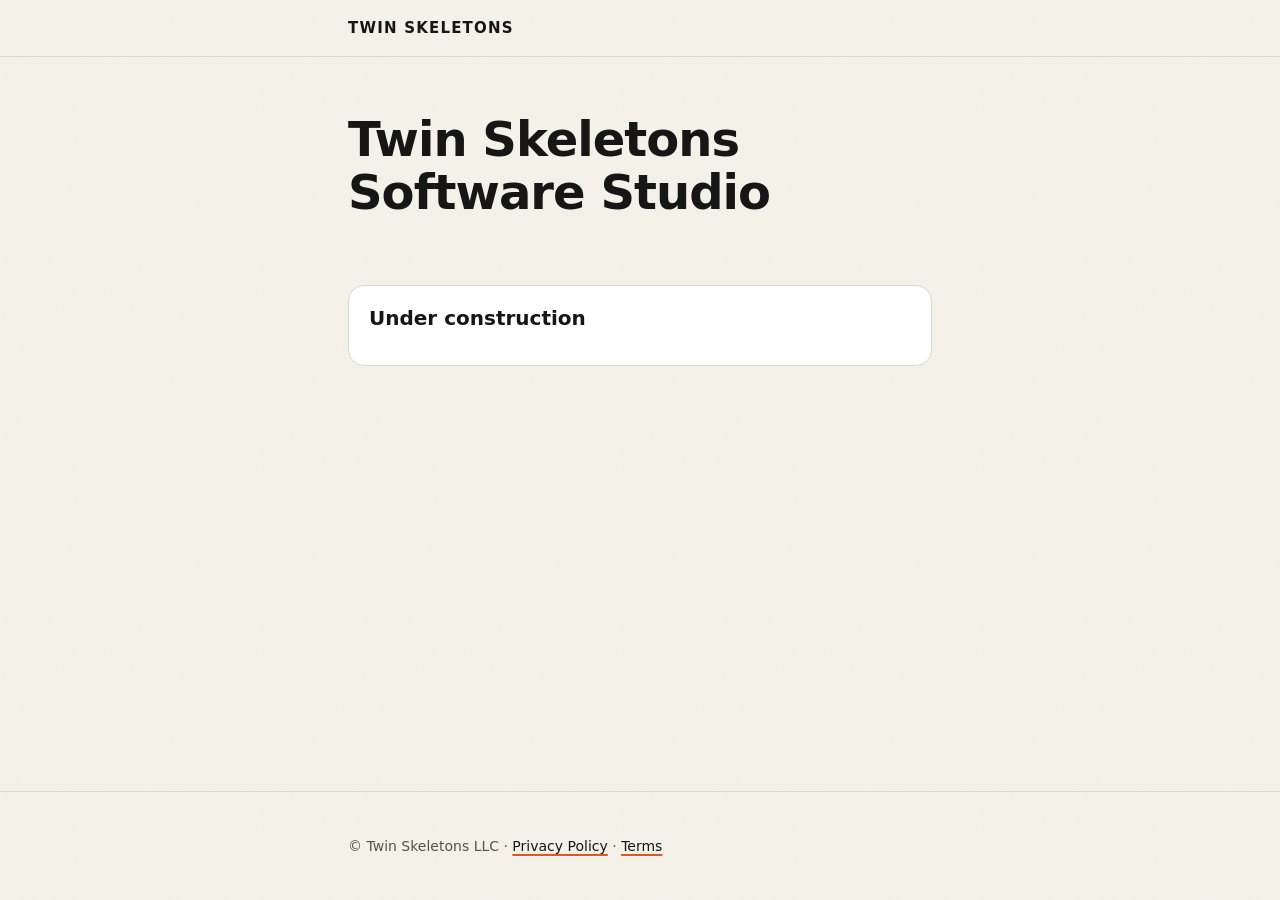
<file: index.html>
<!DOCTYPE html>
<html lang="en">
<head>
  <meta charset="utf-8">
  <meta name="viewport" content="width=device-width, initial-scale=1">
  <meta name="color-scheme" content="light">
  <meta name="theme-color" content="#F5F2EA">
  <meta name="description" content="Twin Skeletons LLC is a software studio.">
  <title>Twin Skeletons Software Studio</title>
  <link rel="stylesheet" href="/styles.css">
</head>
<body>
  <header class="site-header">
    <div class="site-header-inner">
      <span class="logo-slot" aria-hidden="true"></span>
      <a class="wordmark" href="/">TWIN SKELETONS</a>
    </div>
  </header>
  <main>
    <section class="hero">
      <h1>Twin Skeletons Software Studio</h1>
    </section>
    <section class="card">
      <h2>Under construction</h2>
    </section>
  </main>
  <footer class="site-footer">
    <div class="site-footer-inner">
      <p>© Twin Skeletons LLC · <a href="/privacy">Privacy Policy</a> · <a href="/terms">Terms</a></p>
    </div>
  </footer>
</body>
</html>
</file>
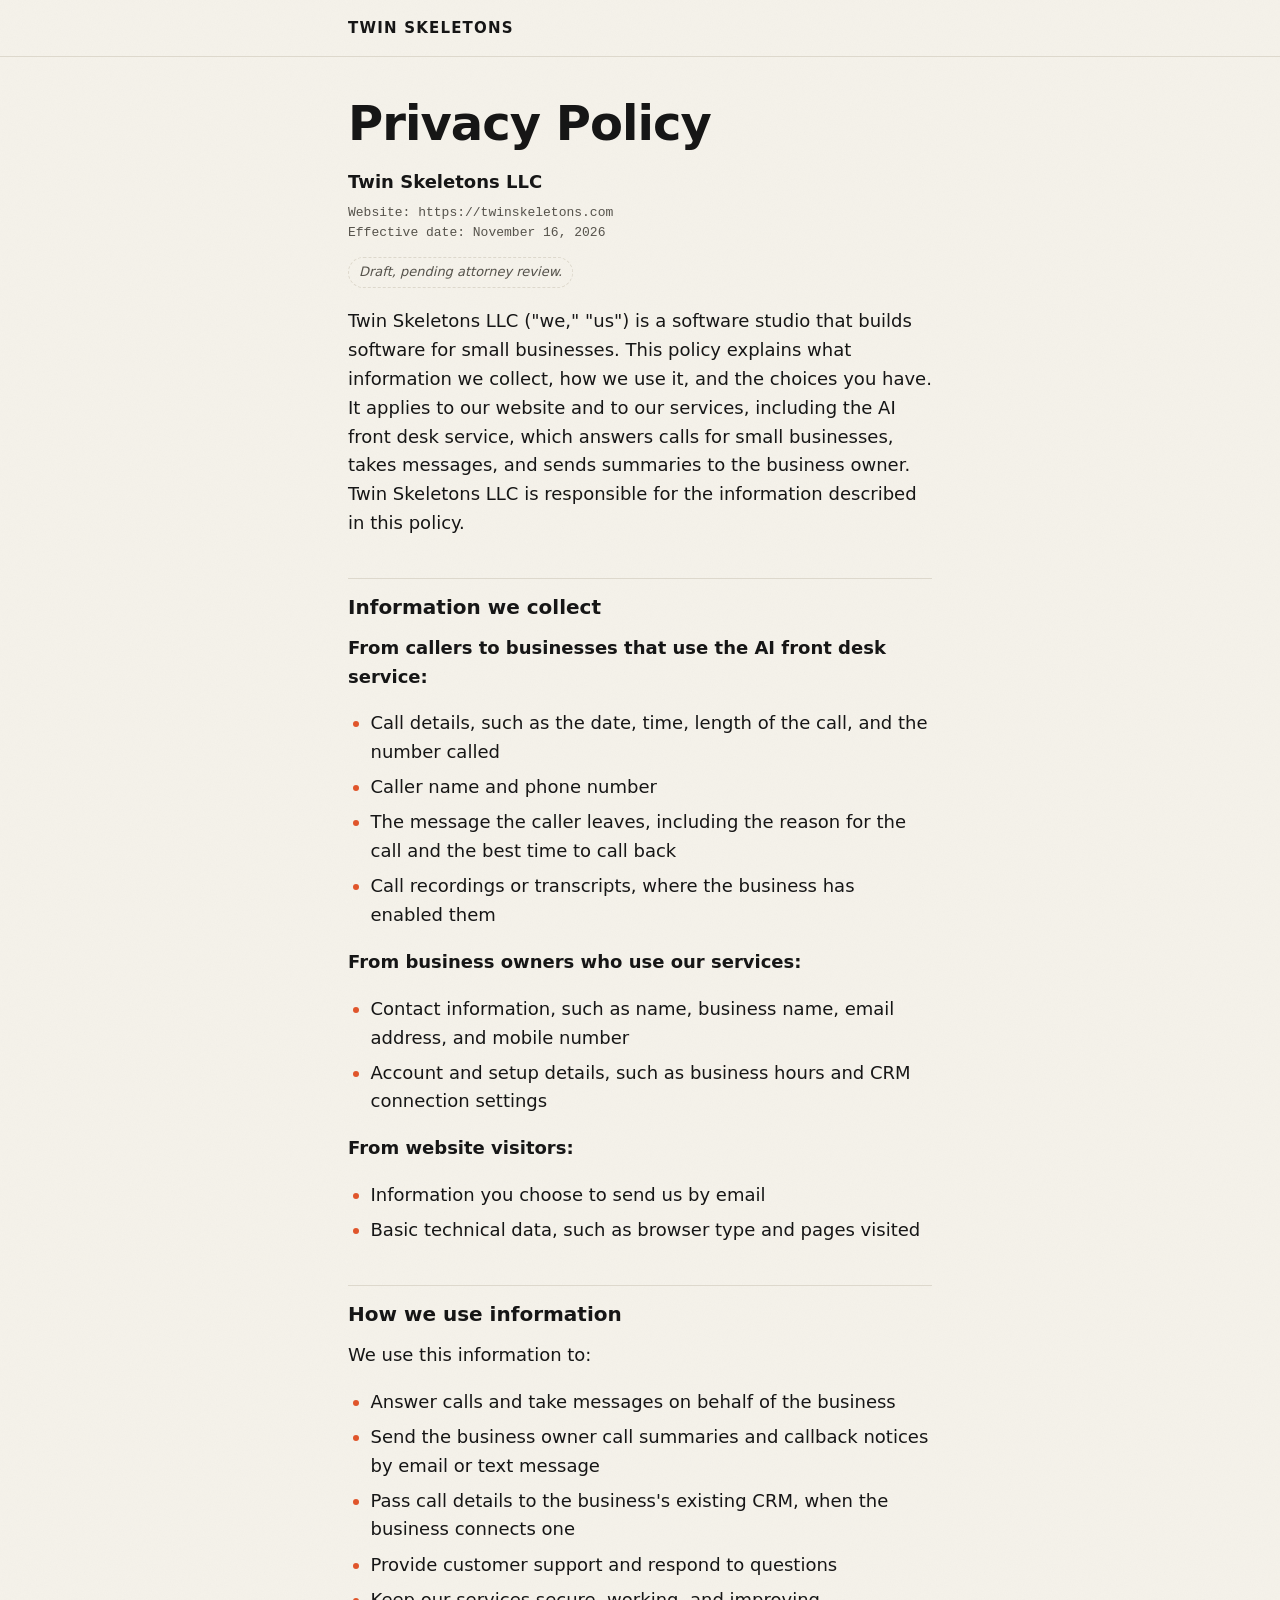
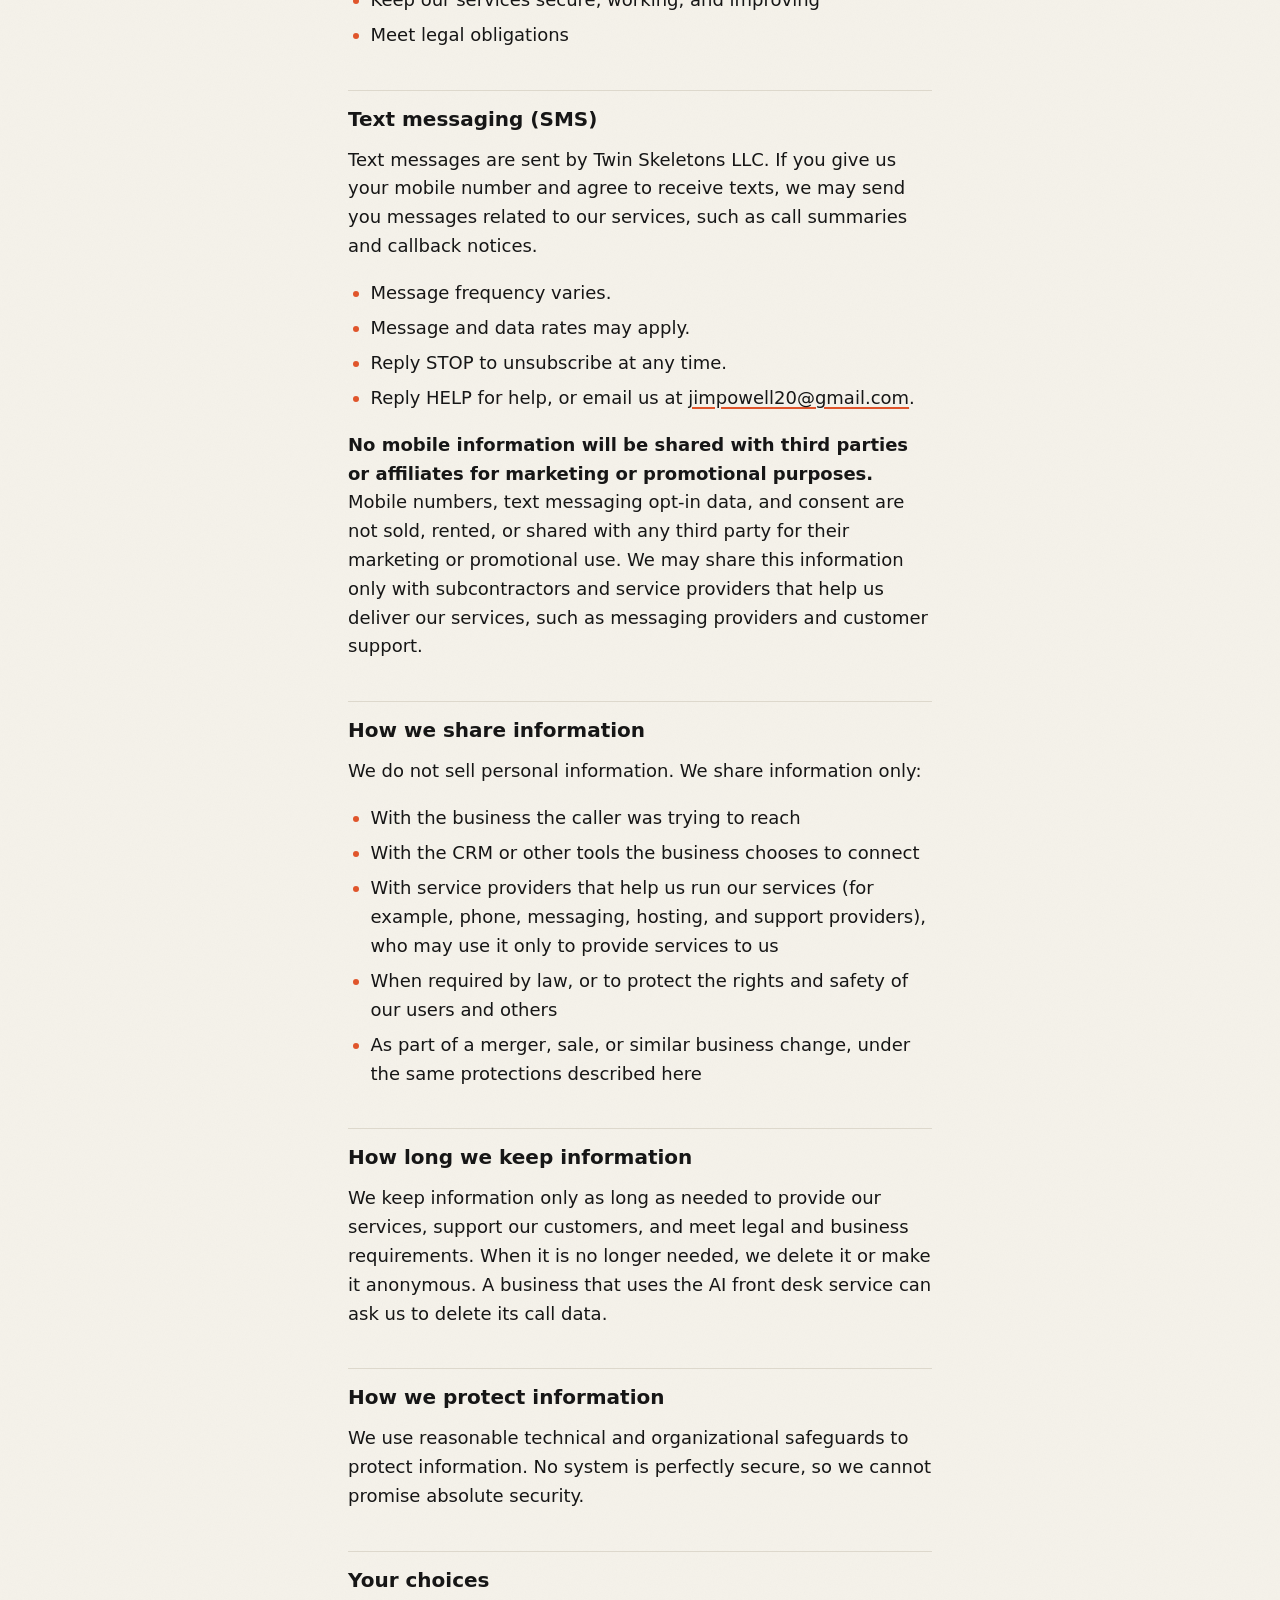
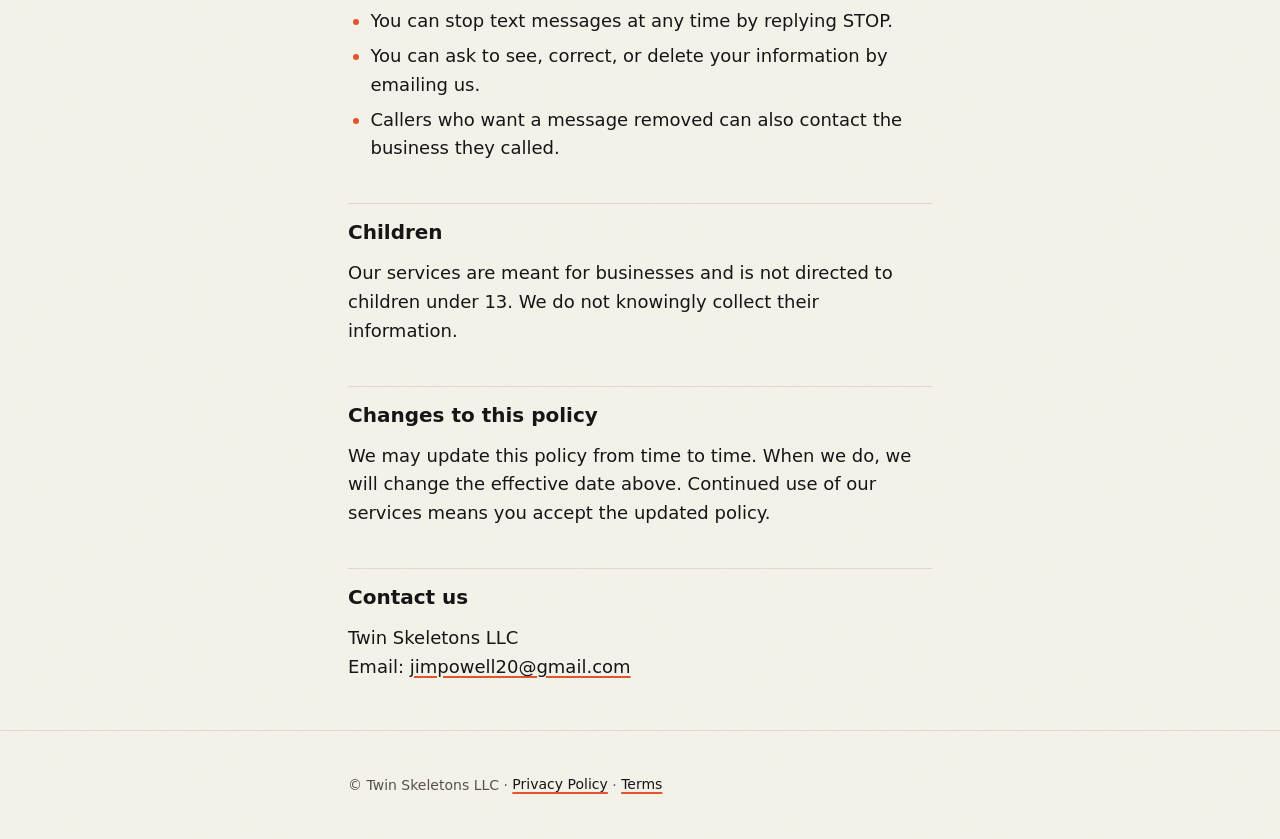
<file: privacy/index.html>
<!DOCTYPE html>
<html lang="en">
<head>
  <meta charset="utf-8">
  <meta name="viewport" content="width=device-width, initial-scale=1">
  <meta name="color-scheme" content="light">
  <meta name="theme-color" content="#F5F2EA">
  <meta name="description" content="Twin Skeletons LLC ("we," "us") is a software studio that builds software for small businesses.">
  <title>Privacy Policy · Twin Skeletons LLC</title>
  <link rel="stylesheet" href="/styles.css">
</head>
<body class="legal">
  <header class="site-header">
    <div class="site-header-inner">
      <span class="logo-slot" aria-hidden="true"></span>
      <a class="wordmark" href="/">TWIN SKELETONS</a>
    </div>
  </header>
  <main>
    <h1>Privacy Policy</h1>
    <p class="company-line">Twin Skeletons LLC</p>
    <p class="meta-lines">Website: https://twinskeletons.com<br>
    Effective date: November 16, 2026</p>
    <p class="draft-pill">Draft, pending attorney review.</p>
    <p>Twin Skeletons LLC ("we," "us") is a software studio that builds software for small businesses. This policy explains what information we collect, how we use it, and the choices you have. It applies to our website and to our services, including the AI front desk service, which answers calls for small businesses, takes messages, and sends summaries to the business owner. Twin Skeletons LLC is responsible for the information described in this policy.</p>

    <h2>Information we collect</h2>
    <p><strong>From callers to businesses that use the AI front desk service:</strong></p>
    <ul>
      <li>Call details, such as the date, time, length of the call, and the number called</li>
      <li>Caller name and phone number</li>
      <li>The message the caller leaves, including the reason for the call and the best time to call back</li>
      <li>Call recordings or transcripts, where the business has enabled them</li>
    </ul>
    <p><strong>From business owners who use our services:</strong></p>
    <ul>
      <li>Contact information, such as name, business name, email address, and mobile number</li>
      <li>Account and setup details, such as business hours and CRM connection settings</li>
    </ul>
    <p><strong>From website visitors:</strong></p>
    <ul>
      <li>Information you choose to send us by email</li>
      <li>Basic technical data, such as browser type and pages visited</li>
    </ul>

    <h2>How we use information</h2>
    <p>We use this information to:</p>
    <ul>
      <li>Answer calls and take messages on behalf of the business</li>
      <li>Send the business owner call summaries and callback notices by email or text message</li>
      <li>Pass call details to the business's existing CRM, when the business connects one</li>
      <li>Provide customer support and respond to questions</li>
      <li>Keep our services secure, working, and improving</li>
      <li>Meet legal obligations</li>
    </ul>

    <h2>Text messaging (SMS)</h2>
    <p>Text messages are sent by Twin Skeletons LLC. If you give us your mobile number and agree to receive texts, we may send you messages related to our services, such as call summaries and callback notices.</p>
    <ul>
      <li>Message frequency varies.</li>
      <li>Message and data rates may apply.</li>
      <li>Reply STOP to unsubscribe at any time.</li>
      <li>Reply HELP for help, or email us at <a href="mailto:jimpowell20@gmail.com">jimpowell20@gmail.com</a>.</li>
    </ul>
    <p><strong>No mobile information will be shared with third parties or affiliates for marketing or promotional purposes.</strong> Mobile numbers, text messaging opt-in data, and consent are not sold, rented, or shared with any third party for their marketing or promotional use. We may share this information only with subcontractors and service providers that help us deliver our services, such as messaging providers and customer support.</p>

    <h2>How we share information</h2>
    <p>We do not sell personal information. We share information only:</p>
    <ul>
      <li>With the business the caller was trying to reach</li>
      <li>With the CRM or other tools the business chooses to connect</li>
      <li>With service providers that help us run our services (for example, phone, messaging, hosting, and support providers), who may use it only to provide services to us</li>
      <li>When required by law, or to protect the rights and safety of our users and others</li>
      <li>As part of a merger, sale, or similar business change, under the same protections described here</li>
    </ul>

    <h2>How long we keep information</h2>
    <p>We keep information only as long as needed to provide our services, support our customers, and meet legal and business requirements. When it is no longer needed, we delete it or make it anonymous. A business that uses the AI front desk service can ask us to delete its call data.</p>

    <h2>How we protect information</h2>
    <p>We use reasonable technical and organizational safeguards to protect information. No system is perfectly secure, so we cannot promise absolute security.</p>

    <h2>Your choices</h2>
    <ul>
      <li>You can stop text messages at any time by replying STOP.</li>
      <li>You can ask to see, correct, or delete your information by emailing us.</li>
      <li>Callers who want a message removed can also contact the business they called.</li>
    </ul>

    <h2>Children</h2>
    <p>Our services are meant for businesses and is not directed to children under 13. We do not knowingly collect their information.</p>

    <h2>Changes to this policy</h2>
    <p>We may update this policy from time to time. When we do, we will change the effective date above. Continued use of our services means you accept the updated policy.</p>

    <h2>Contact us</h2>
    <p>Twin Skeletons LLC<br>
    Email: <a href="mailto:jimpowell20@gmail.com">jimpowell20@gmail.com</a></p>
  </main>
  <footer class="site-footer">
    <div class="site-footer-inner">
      <p>© Twin Skeletons LLC · <a href="/privacy">Privacy Policy</a> · <a href="/terms">Terms</a></p>
    </div>
  </footer>
</body>
</html>
</file>
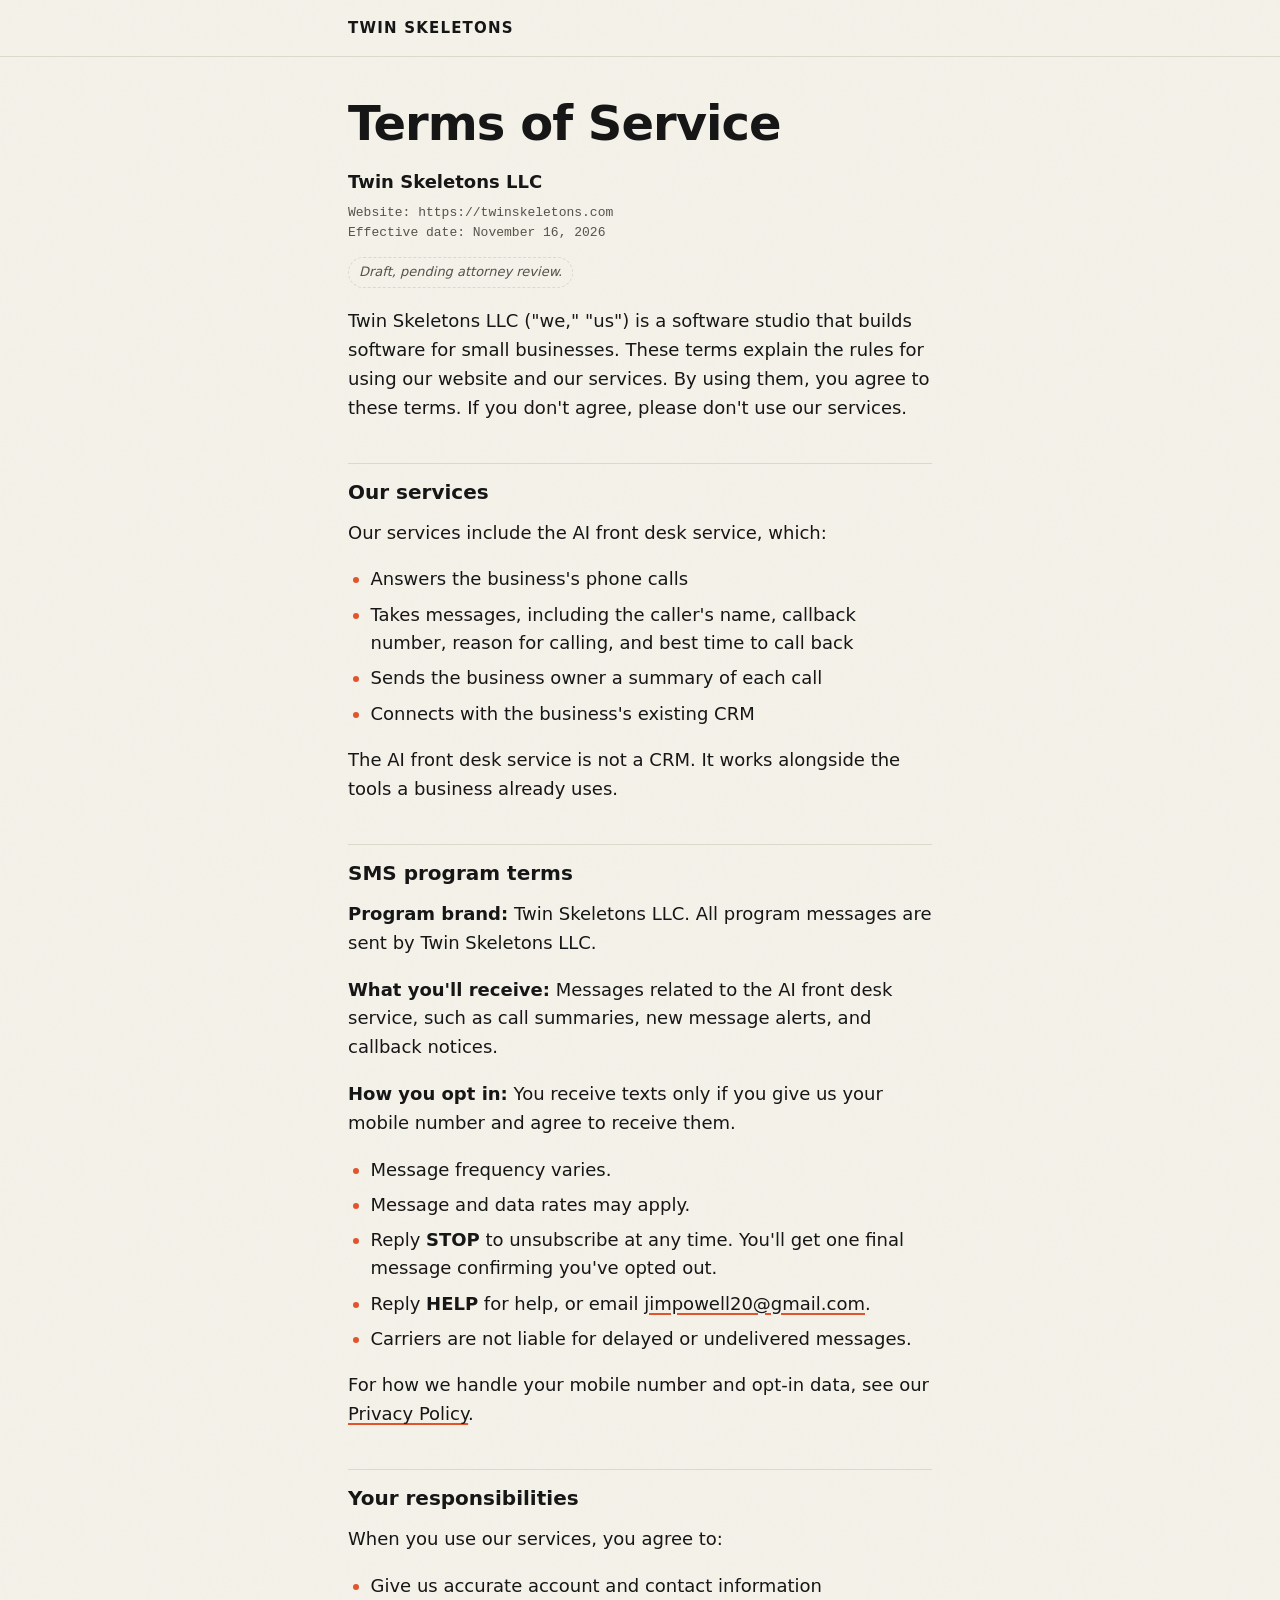
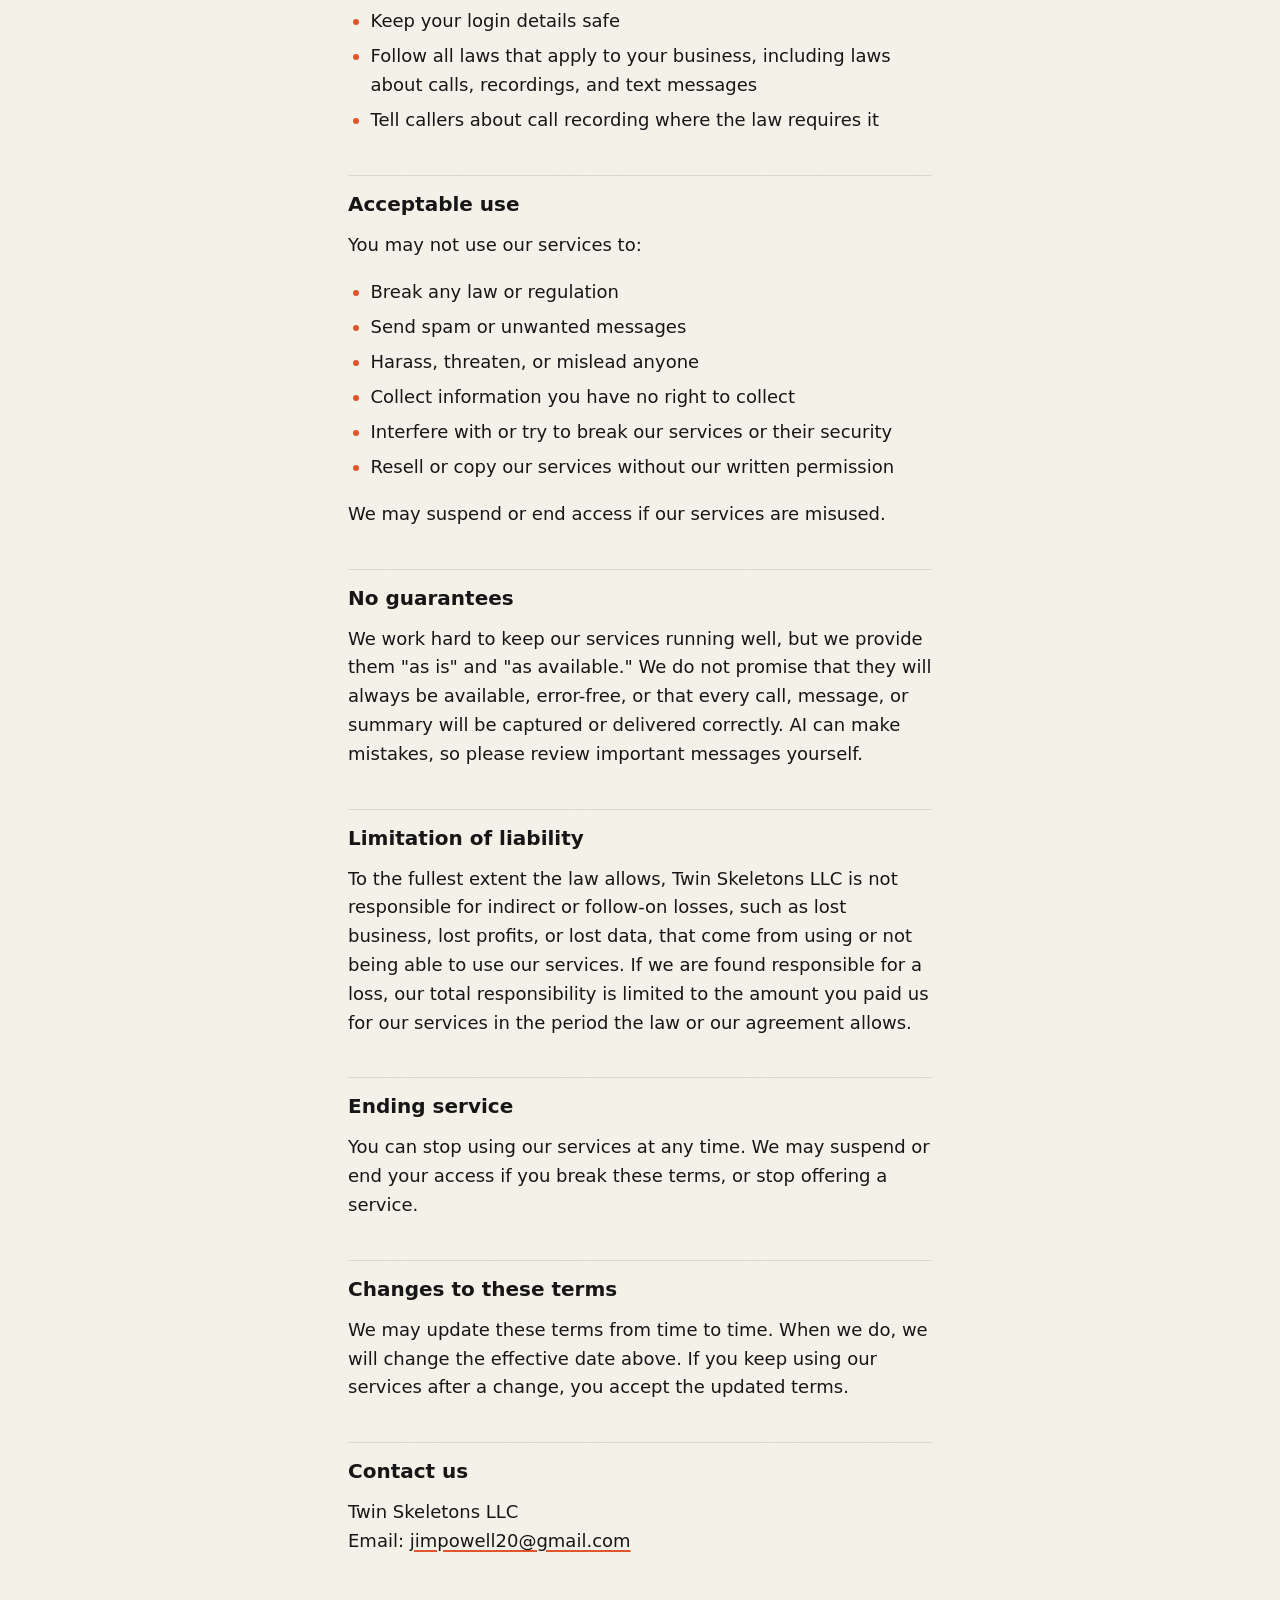
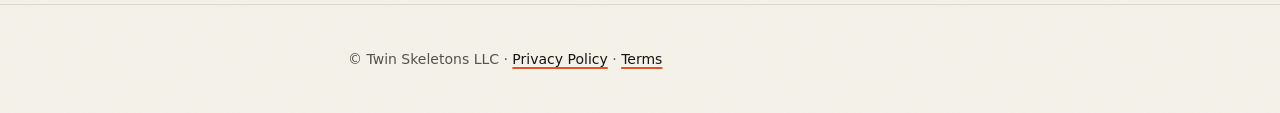
<file: terms/index.html>
<!DOCTYPE html>
<html lang="en">
<head>
  <meta charset="utf-8">
  <meta name="viewport" content="width=device-width, initial-scale=1">
  <meta name="color-scheme" content="light">
  <meta name="theme-color" content="#F5F2EA">
  <meta name="description" content="Twin Skeletons LLC ("we," "us") is a software studio that builds software for small businesses.">
  <title>Terms of Service · Twin Skeletons LLC</title>
  <link rel="stylesheet" href="/styles.css">
</head>
<body class="legal">
  <header class="site-header">
    <div class="site-header-inner">
      <span class="logo-slot" aria-hidden="true"></span>
      <a class="wordmark" href="/">TWIN SKELETONS</a>
    </div>
  </header>
  <main>
    <h1>Terms of Service</h1>
    <p class="company-line">Twin Skeletons LLC</p>
    <p class="meta-lines">Website: https://twinskeletons.com<br>
    Effective date: November 16, 2026</p>
    <p class="draft-pill">Draft, pending attorney review.</p>
    <p>Twin Skeletons LLC ("we," "us") is a software studio that builds software for small businesses. These terms explain the rules for using our website and our services. By using them, you agree to these terms. If you don't agree, please don't use our services.</p>

    <h2>Our services</h2>
    <p>Our services include the AI front desk service, which:</p>
    <ul>
      <li>Answers the business's phone calls</li>
      <li>Takes messages, including the caller's name, callback number, reason for calling, and best time to call back</li>
      <li>Sends the business owner a summary of each call</li>
      <li>Connects with the business's existing CRM</li>
    </ul>
    <p>The AI front desk service is not a CRM. It works alongside the tools a business already uses.</p>

    <h2>SMS program terms</h2>
    <p><strong>Program brand:</strong> Twin Skeletons LLC. All program messages are sent by Twin Skeletons LLC.</p>
    <p><strong>What you'll receive:</strong> Messages related to the AI front desk service, such as call summaries, new message alerts, and callback notices.</p>
    <p><strong>How you opt in:</strong> You receive texts only if you give us your mobile number and agree to receive them.</p>
    <ul>
      <li>Message frequency varies.</li>
      <li>Message and data rates may apply.</li>
      <li>Reply <strong>STOP</strong> to unsubscribe at any time. You'll get one final message confirming you've opted out.</li>
      <li>Reply <strong>HELP</strong> for help, or email <a href="mailto:jimpowell20@gmail.com">jimpowell20@gmail.com</a>.</li>
      <li>Carriers are not liable for delayed or undelivered messages.</li>
    </ul>
    <p>For how we handle your mobile number and opt-in data, see our <a href="/privacy">Privacy Policy</a>.</p>

    <h2>Your responsibilities</h2>
    <p>When you use our services, you agree to:</p>
    <ul>
      <li>Give us accurate account and contact information</li>
      <li>Keep your login details safe</li>
      <li>Follow all laws that apply to your business, including laws about calls, recordings, and text messages</li>
      <li>Tell callers about call recording where the law requires it</li>
    </ul>

    <h2>Acceptable use</h2>
    <p>You may not use our services to:</p>
    <ul>
      <li>Break any law or regulation</li>
      <li>Send spam or unwanted messages</li>
      <li>Harass, threaten, or mislead anyone</li>
      <li>Collect information you have no right to collect</li>
      <li>Interfere with or try to break our services or their security</li>
      <li>Resell or copy our services without our written permission</li>
    </ul>
    <p>We may suspend or end access if our services are misused.</p>

    <h2>No guarantees</h2>
    <p>We work hard to keep our services running well, but we provide them "as is" and "as available." We do not promise that they will always be available, error-free, or that every call, message, or summary will be captured or delivered correctly. AI can make mistakes, so please review important messages yourself.</p>

    <h2>Limitation of liability</h2>
    <p>To the fullest extent the law allows, Twin Skeletons LLC is not responsible for indirect or follow-on losses, such as lost business, lost profits, or lost data, that come from using or not being able to use our services. If we are found responsible for a loss, our total responsibility is limited to the amount you paid us for our services in the period the law or our agreement allows.</p>

    <h2>Ending service</h2>
    <p>You can stop using our services at any time. We may suspend or end your access if you break these terms, or stop offering a service.</p>

    <h2>Changes to these terms</h2>
    <p>We may update these terms from time to time. When we do, we will change the effective date above. If you keep using our services after a change, you accept the updated terms.</p>

    <h2>Contact us</h2>
    <p>Twin Skeletons LLC<br>
    Email: <a href="mailto:jimpowell20@gmail.com">jimpowell20@gmail.com</a></p>
  </main>
  <footer class="site-footer">
    <div class="site-footer-inner">
      <p>© Twin Skeletons LLC · <a href="/privacy">Privacy Policy</a> · <a href="/terms">Terms</a></p>
    </div>
  </footer>
</body>
</html>
</file>
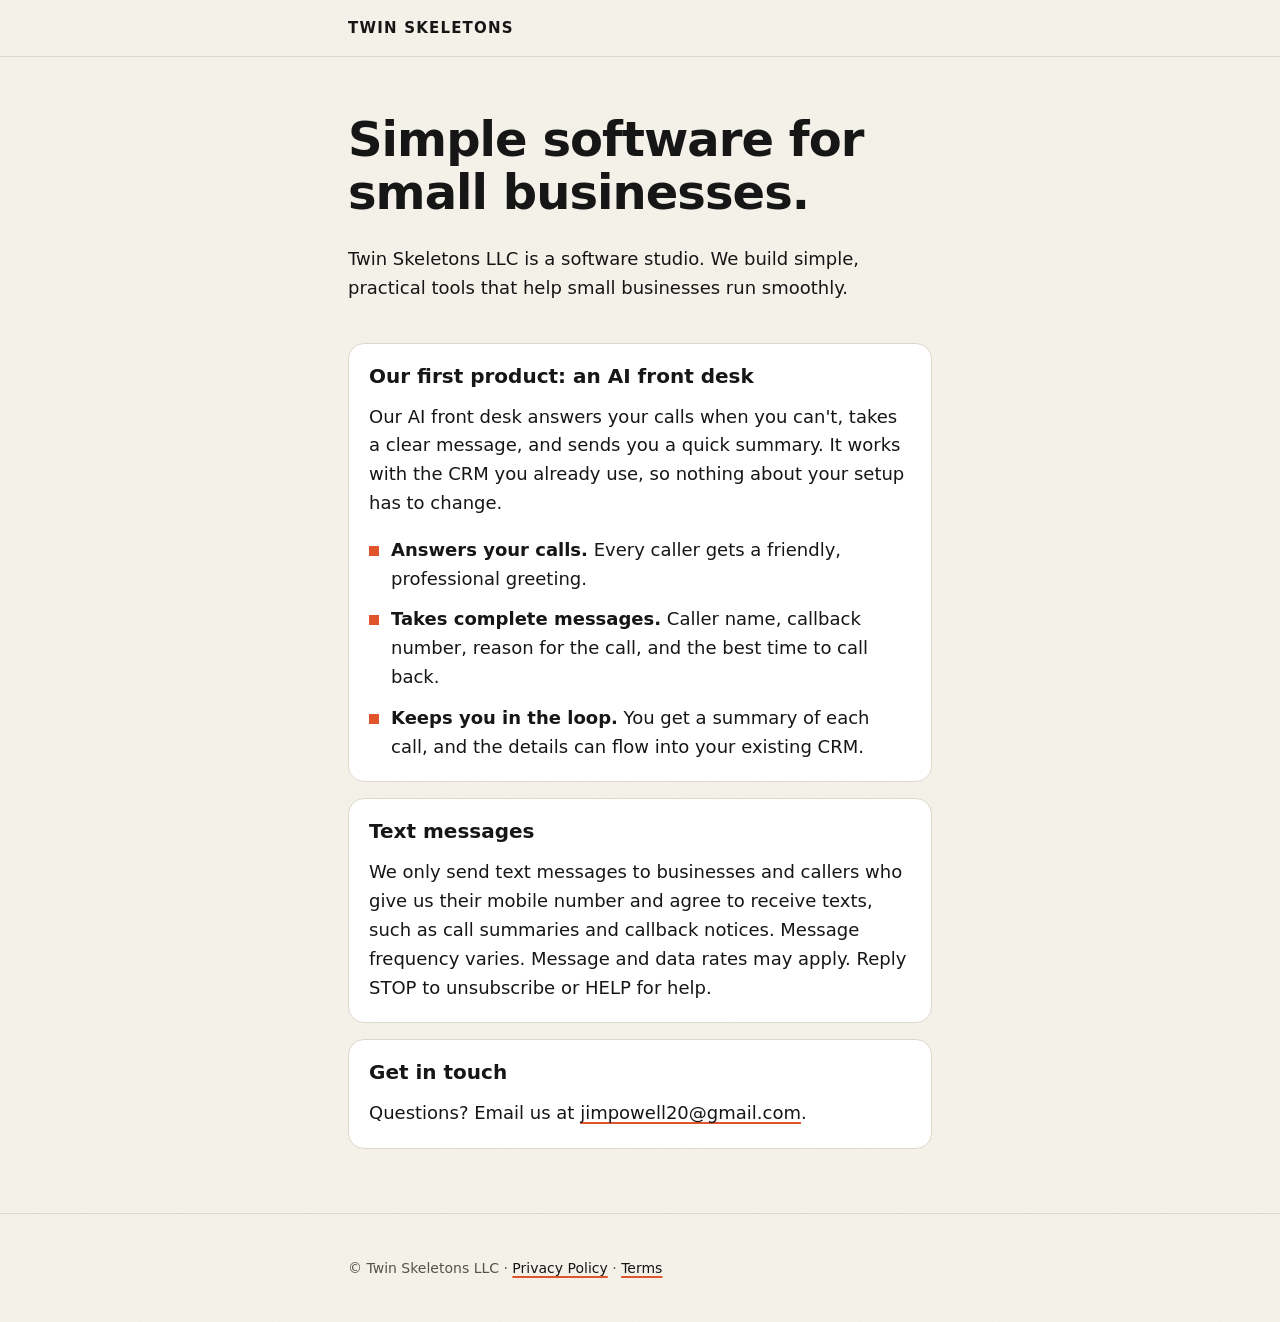
<file: home-v1.html>
<!DOCTYPE html>
<html lang="en">
<head>
  <meta charset="utf-8">
  <meta name="viewport" content="width=device-width, initial-scale=1">
  <meta name="color-scheme" content="light">
  <meta name="theme-color" content="#F5F2EA">
  <meta name="description" content="Twin Skeletons LLC is a software studio.">
  <title>Simple software for small businesses. · Twin Skeletons LLC</title>
  <link rel="stylesheet" href="/styles.css">
</head>
<body>
  <header class="site-header">
    <div class="site-header-inner">
      <span class="logo-slot" aria-hidden="true"></span>
      <a class="wordmark" href="/">TWIN SKELETONS</a>
    </div>
  </header>
  <main>
    <section class="hero">
      <h1>Simple software for small businesses.</h1>
      <p>Twin Skeletons LLC is a software studio. We build simple, practical tools that help small businesses run smoothly.</p>
    </section>
    <section class="card">
      <h2>Our first product: an AI front desk</h2>
      <p>Our AI front desk answers your calls when you can't, takes a clear message, and sends you a quick summary. It works with the CRM you already use, so nothing about your setup has to change.</p>
      <ul class="features">
        <li><strong>Answers your calls.</strong> Every caller gets a friendly, professional greeting.</li>
        <li><strong>Takes complete messages.</strong> Caller name, callback number, reason for the call, and the best time to call back.</li>
        <li><strong>Keeps you in the loop.</strong> You get a summary of each call, and the details can flow into your existing CRM.</li>
      </ul>
    </section>
    <section class="card">
      <h2>Text messages</h2>
      <p>We only send text messages to businesses and callers who give us their mobile number and agree to receive texts, such as call summaries and callback notices. Message frequency varies. Message and data rates may apply. Reply STOP to unsubscribe or HELP for help.</p>
    </section>
    <section class="card">
      <h2>Get in touch</h2>
      <p class="get-in-touch">Questions? Email us at <a href="mailto:jimpowell20@gmail.com">jimpowell20@gmail.com</a>.</p>
    </section>
  </main>
  <footer class="site-footer">
    <div class="site-footer-inner">
      <p>© Twin Skeletons LLC · <a href="/privacy">Privacy Policy</a> · <a href="/terms">Terms</a></p>
    </div>
  </footer>
</body>
</html>
</file>
<file: styles.css>
/* Twin Skeletons LLC — shared styles */
:root {
  --paper: #F5F2EA;
  --ink: #161616;
  --ink-2: #55524B;
  --rule: #DDD8CC;
  --card: #FFFFFF;
  --accent: #E0552B;
  --font-body: system-ui, -apple-system, "Segoe UI", Roboto, Helvetica, Arial, sans-serif;
  --font-heading: ui-rounded, "SF Pro Rounded", system-ui, -apple-system, sans-serif;
  --font-mono: ui-monospace, "SF Mono", Menlo, Consolas, monospace;
}

*,
*::before,
*::after {
  box-sizing: border-box;
}

html {
  color-scheme: light;
}

body {
  margin: 0;
  min-height: 100vh;
  display: flex;
  flex-direction: column;
  background-color: var(--paper);
  background-image: url("data:image/svg+xml,%3Csvg xmlns='http://www.w3.org/2000/svg' width='180' height='180'%3E%3Cfilter id='g'%3E%3CfeTurbulence type='fractalNoise' baseFrequency='0.85' numOctaves='4' stitchTiles='stitch'/%3E%3CfeColorMatrix type='saturate' values='0'/%3E%3C/filter%3E%3Crect width='100%25' height='100%25' filter='url(%23g)' opacity='0.04'/%3E%3C/svg%3E");
  color: var(--ink);
  font-family: var(--font-body);
  font-size: 17px;
  line-height: 1.6;
  overflow-wrap: break-word;
}

main {
  flex: 1;
  width: 100%;
  max-width: 640px;
  margin-inline: auto;
  padding-inline: 20px;
}

a {
  color: var(--ink);
  text-decoration: underline;
  text-decoration-color: var(--accent);
  text-underline-offset: 3px;
  text-decoration-thickness: 2px;
}

a:focus-visible,
.wordmark:focus-visible {
  outline: 2px solid var(--accent);
  outline-offset: 2px;
}

.site-header {
  border-bottom: 1px solid var(--rule);
}

.site-header-inner,
.site-footer-inner {
  width: 100%;
  max-width: 640px;
  margin-inline: auto;
  padding-inline: 20px;
}

.site-header-inner {
  display: flex;
  align-items: center;
  gap: 10px;
  height: 56px;
}

.logo-slot:empty {
  display: none;
}

.logo-slot:not(:empty) {
  display: block;
  width: 28px;
  height: 28px;
  flex: 0 0 28px;
}

.wordmark {
  display: inline-flex;
  align-items: center;
  min-height: 44px;
  font-family: var(--font-heading);
  font-size: 15px;
  font-weight: 800;
  letter-spacing: 0.08em;
  line-height: 1;
  color: var(--ink);
  text-decoration: none;
}

h1,
h2 {
  font-family: var(--font-heading);
  color: var(--ink);
  margin: 0;
}

h1 {
  font-size: 34px;
  line-height: 1.1;
  font-weight: 800;
  letter-spacing: -0.02em;
}

h2 {
  font-size: 20px;
  line-height: 1.25;
  font-weight: 700;
}

p {
  margin: 0 0 1em;
}

p:last-child {
  margin-bottom: 0;
}

.hero {
  padding: 56px 0 40px;
}

.hero h1 {
  margin-bottom: 0.55em;
}

.card {
  background: var(--card);
  border: 1px solid var(--rule);
  border-radius: 16px;
  padding: 20px;
  margin-bottom: 16px;
}

.card h2 {
  margin-bottom: 0.7em;
}

.features {
  list-style: none;
  margin: 1em 0 0;
  padding: 0;
}

.features li {
  position: relative;
  padding-left: 22px;
  margin: 0 0 12px;
}

.features li:last-child {
  margin-bottom: 0;
}

.features li::before {
  content: "";
  position: absolute;
  left: 0;
  top: 0.55em;
  width: 10px;
  height: 10px;
  background: var(--accent);
}

.legal h1 {
  margin-top: 40px;
}

.company-line {
  font-weight: 700;
  margin: 1em 0 0.35em;
}

.meta-lines {
  font-family: var(--font-mono);
  font-size: 13px;
  color: var(--ink-2);
  line-height: 1.55;
  margin: 0 0 1em;
}

.draft-pill {
  display: inline-block;
  font-size: 13px;
  font-style: italic;
  color: var(--ink-2);
  border: 1px dashed var(--rule);
  border-radius: 999px;
  padding: 4px 10px;
  margin: 0 0 1.5em;
}

.legal h2 {
  margin: 40px 0 0.7em;
  padding-top: 16px;
  border-top: 1px solid var(--rule);
}

.legal ul {
  margin: 0 0 1em;
  padding-left: 1.25em;
}

.legal li + li {
  margin-top: 0.35em;
}

.legal ul ::marker {
  color: var(--accent);
}

.site-footer {
  border-top: 1px solid var(--rule);
  margin-top: 48px;
  padding-block: 32px;
  font-size: 14px;
  color: var(--ink-2);
}

.site-footer p {
  margin: 0;
}

.site-footer a {
  color: var(--ink);
  display: inline-flex;
  align-items: center;
  min-height: 44px;
}

.not-found {
  padding: 56px 0 80px;
}

.not-found h1 {
  margin-bottom: 0.6em;
}

@media (min-width: 768px) {
  body {
    font-size: 18px;
  }

  main,
  .site-header-inner,
  .site-footer-inner {
    padding-inline: 28px;
  }

  h1 {
    font-size: 48px;
  }
}
</file>
